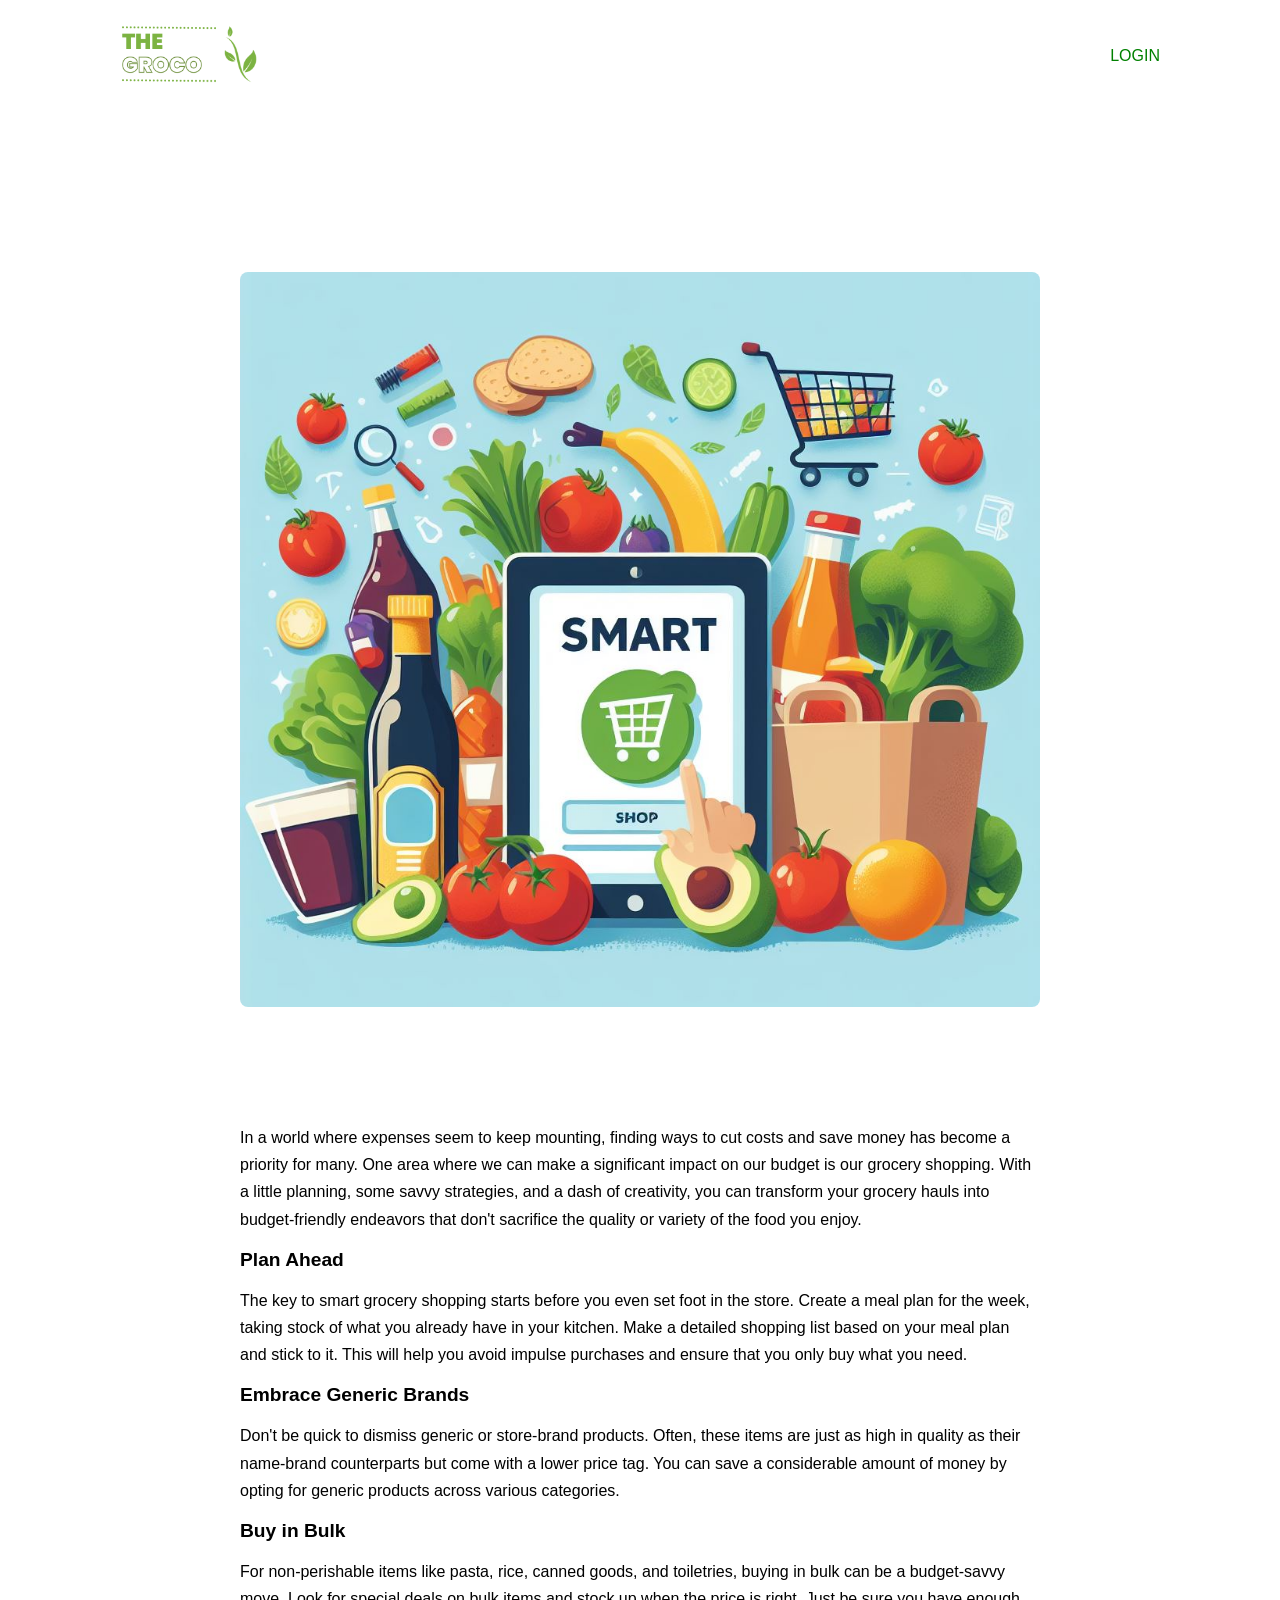
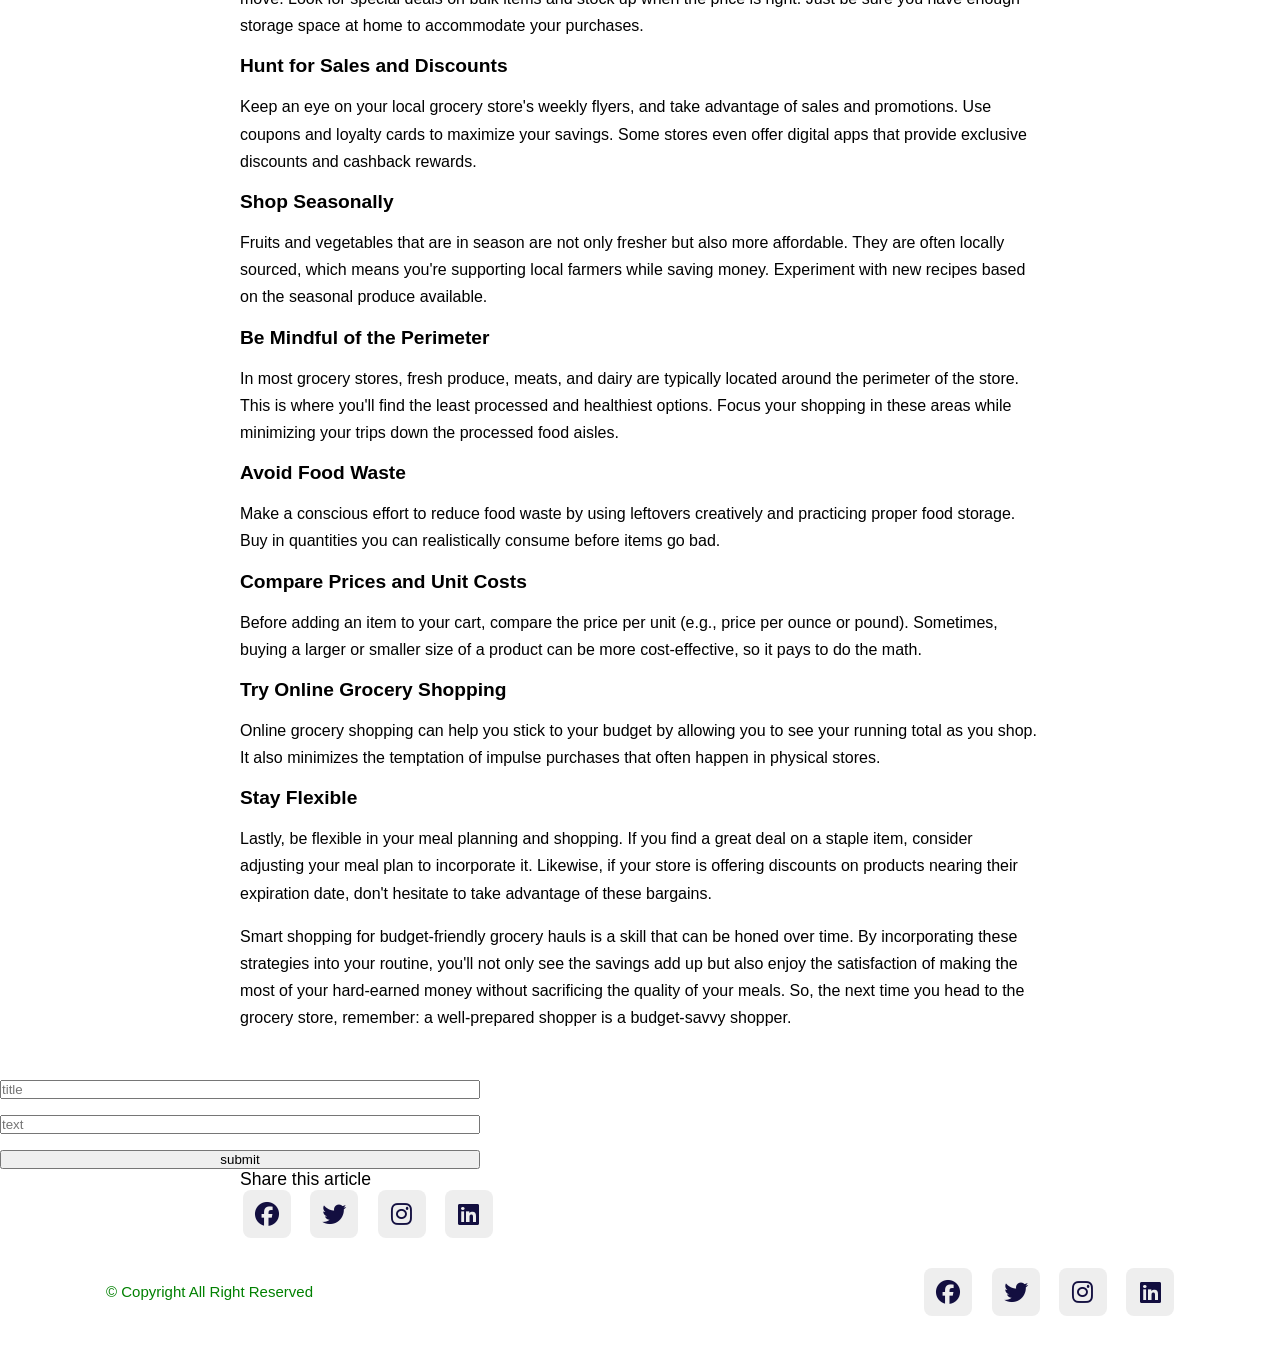
<file: post-page2.html>
<!DOCTYPE html>
<html lang="en">
<head>
    <meta charset="UTF-8">
    <meta name="viewport" content="width=device-width, initial-scale=1.0">
    <title>Post Page</title>

    <!-- ----------link css------------ -->

    <link rel="stylesheet" href="css/style.css">

    <!-- -----------link icons------------- -->

    <link rel="stylesheet" href="https://cdnjs.cloudflare.com/ajax/libs/font-awesome/6.4.2/css/all.min.css" integrity="sha512-z3gLpd7yknf1YoNbCzqRKc4qyor8gaKU1qmn+CShxbuBusANI9QpRohGBreCFkKxLhei6S9CQXFEbbKuqLg0DA==" crossorigin="anonymous" referrerpolicy="no-referrer" />

</head>
<body>
    <!-- ------hearder--------- -->
<header>
    <div class="nav container">
    <a href="blog.html" class="logo"><span class="logo-span"><img src="img/logo.png" class="logo"></span></a>
    <a href="#" class="login">Login</a>
    </div>
</header>

<!-- -------------post-content-------------- -->

<section class="post-header">
    <div class="header-content post-container">
        <!-- ----------Back to home------------ -->
        <!-- <a href="index.html" class="return">Back To Home</a> -->
        <!-- -----------Title----------- -->
        <h1 class="header-title">Smart Shopping: A Guide to Budget-Friendly Grocery Hauls</h1>
        <!-- -----------post image---------- -->
        <img src="img/post-2.jpeg" alt="" class="header-img">
    </div>
</section>

<!-- ------------post--------------- -->
<section class="post-content post-container">
    <p class="post-text">In a world where expenses seem to keep mounting, finding ways to cut costs and save money has become a priority for many. One area where we can make a significant impact on our budget is our grocery shopping. With a little planning, some savvy strategies, and a dash of creativity, you can transform your grocery hauls into budget-friendly endeavors that don't sacrifice the quality or variety of the food you enjoy.</p>
    <h2 class="sub-heading">Plan Ahead</h2>
    <p class="post-text">The key to smart grocery shopping starts before you even set foot in the store. Create a meal plan for the week, taking stock of what you already have in your kitchen. Make a detailed shopping list based on your meal plan and stick to it. This will help you avoid impulse purchases and ensure that you only buy what you need.</p>
    <h2 class="sub-heading"> Embrace Generic Brands</h2>
    <p class="post-text">Don't be quick to dismiss generic or store-brand products. Often, these items are just as high in quality as their name-brand counterparts but come with a lower price tag. You can save a considerable amount of money by opting for generic products across various categories.</p>
    <h2 class="sub-heading">Buy in Bulk</h2>
    <p class="post-text">For non-perishable items like pasta, rice, canned goods, and toiletries, buying in bulk can be a budget-savvy move. Look for special deals on bulk items and stock up when the price is right. Just be sure you have enough storage space at home to accommodate your purchases.</p>
    <h2 class="sub-heading">Hunt for Sales and Discounts</h2>
    <p class="post-text">Keep an eye on your local grocery store's weekly flyers, and take advantage of sales and promotions. Use coupons and loyalty cards to maximize your savings. Some stores even offer digital apps that provide exclusive discounts and cashback rewards.</p>
    <h2 class="sub-heading">Shop Seasonally</h2>
    <p class="post-text">Fruits and vegetables that are in season are not only fresher but also more affordable. They are often locally sourced, which means you're supporting local farmers while saving money. Experiment with new recipes based on the seasonal produce available.</p>
    <h2 class="sub-heading">Be Mindful of the Perimeter</h2>
    <p class="post-text">In most grocery stores, fresh produce, meats, and dairy are typically located around the perimeter of the store. This is where you'll find the least processed and healthiest options. Focus your shopping in these areas while minimizing your trips down the processed food aisles.</p>
    <h2 class="sub-heading"> Avoid Food Waste</h2>
    <p class="post-text">Make a conscious effort to reduce food waste by using leftovers creatively and practicing proper food storage. Buy in quantities you can realistically consume before items go bad.</p>
    <h2 class="sub-heading">Compare Prices and Unit Costs</h2>
    <p class="post-text">Before adding an item to your cart, compare the price per unit (e.g., price per ounce or pound). Sometimes, buying a larger or smaller size of a product can be more cost-effective, so it pays to do the math.</p>
    <h2 class="sub-heading">Try Online Grocery Shopping</h2>
    <p class="post-text">Online grocery shopping can help you stick to your budget by allowing you to see your running total as you shop. It also minimizes the temptation of impulse purchases that often happen in physical stores.</p>
    <h2 class="sub-heading">Stay Flexible</h2>
    <p class="post-text">Lastly, be flexible in your meal planning and shopping. If you find a great deal on a staple item, consider adjusting your meal plan to incorporate it. Likewise, if your store is offering discounts on products nearing their expiration date, don't hesitate to take advantage of these bargains.</p>
    <p class="post-text">Smart shopping for budget-friendly grocery hauls is a skill that can be honed over time. By incorporating these strategies into your routine, you'll not only see the savings add up but also enjoy the satisfaction of making the most of your hard-earned money without sacrificing the quality of your meals. So, the next time you head to the grocery store, remember: a well-prepared shopper is a budget-savvy shopper.</p>
</section>

<!-- --------------shar------------- -->
<div id="divi"></div>

<form class="form">
    <input type="title" placeholder="title">
    <input type="text" placeholder="text"/>
    <input type="submit" value="submit"/>
</form>


<div class="shar post-container">
    <span class="share-title">Share this article</span>
    <div class="social">
        <a href="#"><i class="fa-brands fa-facebook"></i></a>
        <a href="#"><i class="fa-brands fa-twitter"></i></a>
        <a href="#"><i class="fa-brands fa-instagram"></i></a>
        <a href="#"><i class="fa-brands fa-linkedin"></i></a>
    </div>
</div>
<!-- ------------footer------------ -->
<div class="footer container">
    <p style="color: green;">&#169; Copyright All Right Reserved</p>
    <div class="social">
        <a href="#"><i class="fa-brands fa-facebook"></i></a>
        <a href="#"><i class="fa-brands fa-twitter"></i></a>
        <a href="#"><i class="fa-brands fa-instagram"></i></a>
        <a href="#"><i class="fa-brands fa-linkedin"></i></a>
    </div>
</div>
<script
  src="https://code.jquery.com/jquery-3.7.1.js"
  integrity="sha256-eKhayi8LEQwp4NKxN+CfCh+3qOVUtJn3QNZ0TciWLP4="
  crossorigin="anonymous"></script>
<script src="js/main.js"></script> 
<script>
    
    const saveddata = JSON.parse(localStorage.getItem("data1")) || "";
    console.log(saveddata);

    console.log(saveddata.length)

    let myhtml = saveddata.map(comment => {
        return `
            <h2 class="sub-heading">${comment.title}</h2>
            <p class="post-text">${comment.text}</p>
        `;
    });
    console.log(myhtml)

    document.getElementById('divi').innerHTML = myhtml.join('');

    const form = document.querySelector('.form');

    let data = JSON.parse(localStorage.getItem("data1")) || [];

    form.addEventListener('submit', (e) => {
        e.preventDefault();
        const title = form.querySelector('input[type="title"]').value;
        const text = form.querySelector('input[type="text"]').value;
        const postContent = document.querySelector('.post-content');
        const newPost = document.getElementById('divi');

        data.push({title, text});
        localStorage.setItem("data1", JSON.stringify(data));
        console.log(data)
        newPost.innerHTML += `
            <h2 class="sub-heading">${title}</h2>
            <p class="post-text">${text}</p>
        `;
        postContent.appendChild(newPost);
    });

    localStorage.setItem("data1", JSON.stringify(data));
</script>


</body>
</html>
</file>
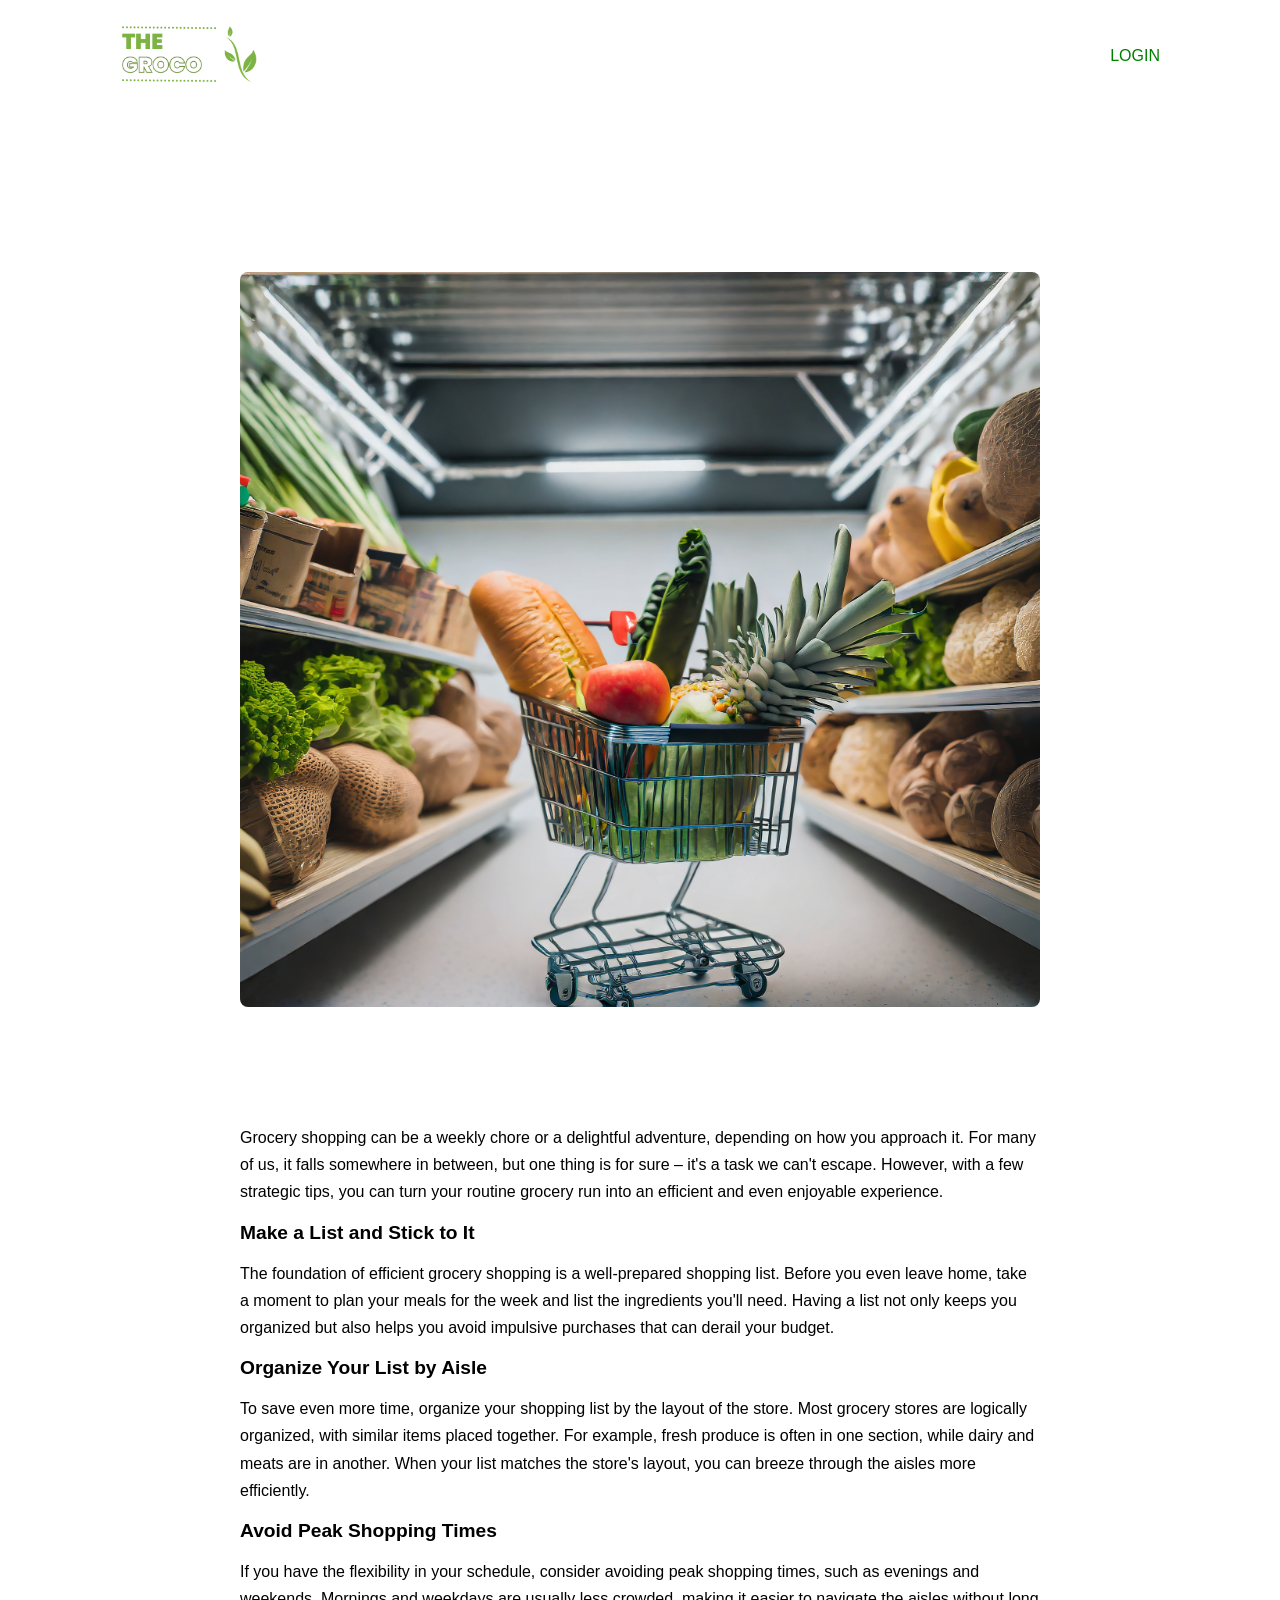
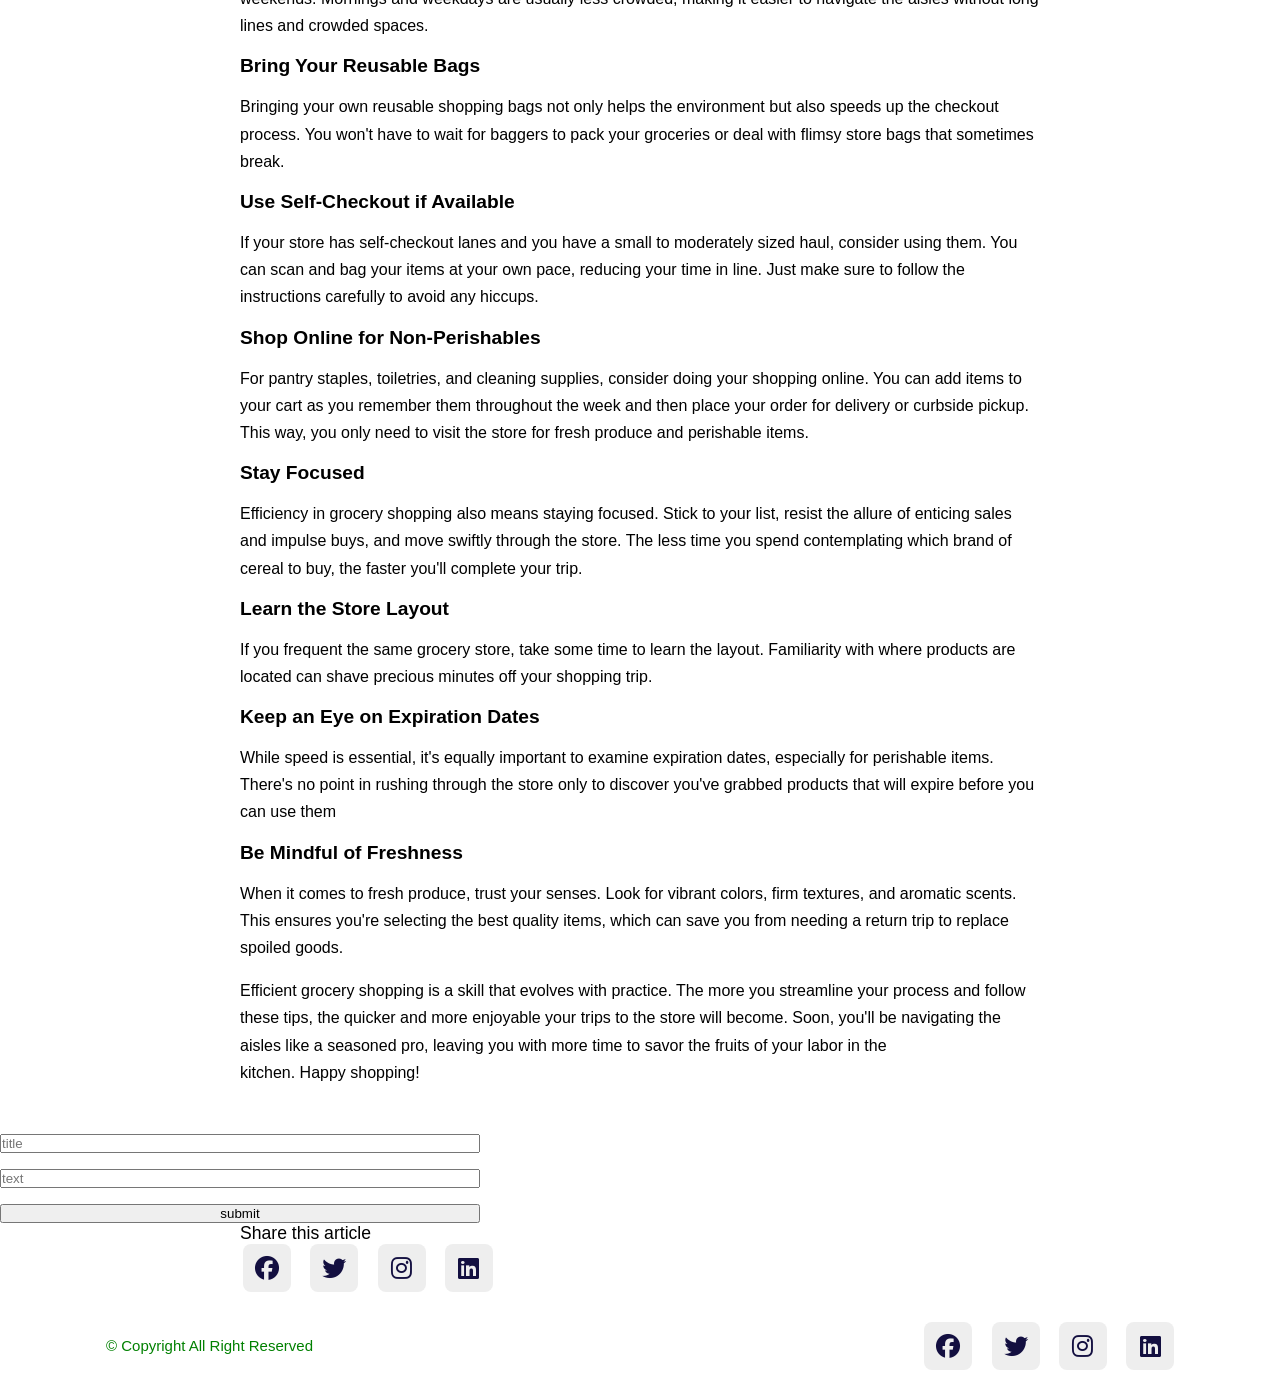
<file: post-page3.html>
<!DOCTYPE html>
<html lang="en">
<head>
    <meta charset="UTF-8">
    <meta name="viewport" content="width=device-width, initial-scale=1.0">
    <title>Post Page</title>

    <!-- ----------link css------------ -->

    <link rel="stylesheet" href="css/style.css">

    <!-- -----------link icons------------- -->

    <link rel="stylesheet" href="https://cdnjs.cloudflare.com/ajax/libs/font-awesome/6.4.2/css/all.min.css" integrity="sha512-z3gLpd7yknf1YoNbCzqRKc4qyor8gaKU1qmn+CShxbuBusANI9QpRohGBreCFkKxLhei6S9CQXFEbbKuqLg0DA==" crossorigin="anonymous" referrerpolicy="no-referrer" />

</head>
<body>
    <!-- ------hearder--------- -->
<header>
    <div class="nav container">
    <a href="blog.html" class="logo"><span class="logo-span"><img src="img/logo.png" class="logo"></span></a>
    <a href="#" class="login">Login</a>
    </div>
</header>

<!-- -------------post-content-------------- -->

<section class="post-header">
    <div class="header-content post-container">
        <!-- ----------Back to home------------ -->
        <!-- <a href="index.html" class="return">Back To Home</a> -->
        <!-- -----------Title----------- -->
        <h1 class="header-title">Navigating the Aisles: Tips for Efficient Grocery Shopping</h1>
        <!-- -----------post image---------- -->
        <img src="img/post-3.jpg" alt="" class="header-img">
    </div>
</section>

<!-- ------------post--------------- -->
<section class="post-content post-container">
    <p class="post-text">Grocery shopping can be a weekly chore or a delightful adventure, depending on how you approach it. For many of us, it falls somewhere in between, but one thing is for sure – it's a task we can't escape. However, with a few strategic tips, you can turn your routine grocery run into an efficient and even enjoyable experience.</p>
    <h2 class="sub-heading">Make a List and Stick to It</h2>
    <p class="post-text">The foundation of efficient grocery shopping is a well-prepared shopping list. Before you even leave home, take a moment to plan your meals for the week and list the ingredients you'll need. Having a list not only keeps you organized but also helps you avoid impulsive purchases that can derail your budget.</p>
    <h2 class="sub-heading">Organize Your List by Aisle</h2>
    <p class="post-text">To save even more time, organize your shopping list by the layout of the store. Most grocery stores are logically organized, with similar items placed together. For example, fresh produce is often in one section, while dairy and meats are in another. When your list matches the store's layout, you can breeze through the aisles more efficiently.</p>
    <h2 class="sub-heading">Avoid Peak Shopping Times</h2>
    <p class="post-text">If you have the flexibility in your schedule, consider avoiding peak shopping times, such as evenings and weekends. Mornings and weekdays are usually less crowded, making it easier to navigate the aisles without long lines and crowded spaces.</p>
    <h2 class="sub-heading">Bring Your Reusable Bags</h2>
    <p class="post-text">Bringing your own reusable shopping bags not only helps the environment but also speeds up the checkout process. You won't have to wait for baggers to pack your groceries or deal with flimsy store bags that sometimes break.</p>
    <h2 class="sub-heading">Use Self-Checkout if Available</h2>
    <p class="post-text">If your store has self-checkout lanes and you have a small to moderately sized haul, consider using them. You can scan and bag your items at your own pace, reducing your time in line. Just make sure to follow the instructions carefully to avoid any hiccups.</p>
    <h2 class="sub-heading">Shop Online for Non-Perishables</h2>
    <p class="post-text">For pantry staples, toiletries, and cleaning supplies, consider doing your shopping online. You can add items to your cart as you remember them throughout the week and then place your order for delivery or curbside pickup. This way, you only need to visit the store for fresh produce and perishable items.</p>
    <h2 class="sub-heading">  Stay Focused</h2>
    <p class="post-text">Efficiency in grocery shopping also means staying focused. Stick to your list, resist the allure of enticing sales and impulse buys, and move swiftly through the store. The less time you spend contemplating which brand of cereal to buy, the faster you'll complete your trip.</p>
    <h2 class="sub-heading">Learn the Store Layout</h2>
    <p class="post-text">If you frequent the same grocery store, take some time to learn the layout. Familiarity with where products are located can shave precious minutes off your shopping trip.</p>
    <h2 class="sub-heading">Keep an Eye on Expiration Dates</h2>
    <p class="post-text">While speed is essential, it's equally important to examine expiration dates, especially for perishable items. There's no point in rushing through the store only to discover you've grabbed products that will expire before you can use them</p>
    <h2 class="sub-heading">Be Mindful of Freshness</h2>
    <p class="post-text">When it comes to fresh produce, trust your senses. Look for vibrant colors, firm textures, and aromatic scents. This ensures you're selecting the best quality items, which can save you from needing a return trip to replace spoiled goods.</p>
    <p class="post-text">Efficient grocery shopping is a skill that evolves with practice. The more you streamline your process and follow these tips, the quicker and more enjoyable your trips to the store will become. Soon, you'll be navigating the aisles like a seasoned pro, leaving you with more time to savor the fruits of your labor in the kitchen. Happy shopping!</p>
</section>
<div id="divi"></div>

<form class="form">
    <input type="title" placeholder="title">
    <input type="text" placeholder="text"/>
    <input type="submit" value="submit"/>
</form>

<!-- --------------shar------------- -->

<div class="shar post-container">
    <span class="share-title">Share this article</span>
    <div class="social">
        <a href="#"><i class="fa-brands fa-facebook"></i></a>
        <a href="#"><i class="fa-brands fa-twitter"></i></a>
        <a href="#"><i class="fa-brands fa-instagram"></i></a>
        <a href="#"><i class="fa-brands fa-linkedin"></i></a>
    </div>
</div>
<!-- ------------footer------------ -->
<div class="footer container">
    <p style="color: green;">&#169; Copyright All Right Reserved</p>
    <div class="social">
        <a href="#"><i class="fa-brands fa-facebook"></i></a>
        <a href="#"><i class="fa-brands fa-twitter"></i></a>
        <a href="#"><i class="fa-brands fa-instagram"></i></a>
        <a href="#"><i class="fa-brands fa-linkedin"></i></a>
    </div>
</div>
<script
  src="https://code.jquery.com/jquery-3.7.1.js"
  integrity="sha256-eKhayi8LEQwp4NKxN+CfCh+3qOVUtJn3QNZ0TciWLP4="
  crossorigin="anonymous"></script>
<script src="js/main.js"></script>  
<script>
    
    const saveddata = JSON.parse(localStorage.getItem("data2")) || "";
    console.log(saveddata);

    console.log(saveddata.length)

    let myhtml = saveddata.map(comment => {
        return `
            <h2 class="sub-heading">${comment.title}</h2>
            <p class="post-text">${comment.text}</p>
        `;
    });
    console.log(myhtml)

    document.getElementById('divi').innerHTML = myhtml.join('');

    const form = document.querySelector('.form');

    let data = JSON.parse(localStorage.getItem("data2")) || [];

    form.addEventListener('submit', (e) => {
        e.preventDefault();
        const title = form.querySelector('input[type="title"]').value;
        const text = form.querySelector('input[type="text"]').value;
        const postContent = document.querySelector('.post-content');
        const newPost = document.getElementById('divi');

        data.push({title, text});
        localStorage.setItem("data2", JSON.stringify(data));
        console.log(data)
        newPost.innerHTML += `
            <h2 class="sub-heading">${title}</h2>
            <p class="post-text">${text}</p>
        `;
        postContent.appendChild(newPost);
    });

    localStorage.setItem("data2", JSON.stringify(data));
</script>

</body>
</html>
</file>
<file: css/style.css>
@import url('https://fonts.googleapis.com/css2?family=Poppins:ital,wght@0,400;0,500;0,700;1,600&display=swap');

*
{
    font-family: Tahoma, Geneva, Verdana, sans-serif;
    margin: 0;
    padding: 0;
    scroll-behavior: smooth;
    scroll-padding-top: 2rem;
    box-sizing: border-box;
}

:root
{
    --container-color : #1a1e21;
    --text-color : #172317;
    --bg-color : #fff;
}

::selection
{
    color: var(--bg-color);
    /* color: green; */
    background: var(--second-color);
}

a
{
    text-decoration: none;
}

li
{
    list-style: none;
}

h3 {
    font-size: 1.3rem;
}

img
{
    width: 100%;
}

section
{
    padding: 3rem 0 2rem;
}

header
{
    position: fixed;
    top: 0;
    left: 0;
    width: 100%;
    z-index: 200;
}

.fa-star
{
    color: rgb(233, 176, 71);
}

header.shadow
{
    background: var(--bg-color);
    /* color: green; */
    box-shadow: 0 1px 4px hsl(0 4% 14%/10%);
    transition: 0.4s;
}

header.shadow.logo
{
    color: var(--text-color);
}

.container
{
    max-width: 1068px;
    margin: auto;
    width: 100%;
}

body {
    background-color: white;
}

.nav
{
    display: flex;
    align-items: center;
    justify-content: space-between;
    padding: 18px 0;
}

/* .logo
{
    font-size: 1.5rem;
    font-weight: 600;
    color: pink;
}

.logo img
{
    position: relative;
    top: 11px;
    height: 5vh;
    width: 5vh;
    
}

.logo .logo-span
{
    color: pink; 
    font-size: 2rem;
} */

.login
{
    padding: 8px 14px;
    text-transform: uppercase;
    font-weight: 500;
    border-radius: 4px;
    background: var(--second-color);
    color: var(--bg-color);
}

.login:hover
{
    background: green;
    color: white;
    transition: .3s;
}

.login
{
    background: white;
    color: green;
    /* color: pink; */
    transition: .3s;
}

.home
{
    width: 100%;
    min-height: 440px;
    display: grid;
    justify-content: center;
    align-items: center;
}

.home-text
{
    color: var(--bg-color);
    text-align: center;
}

.home-title
{
    font-size: 7rem;
}

.home-subtitle
{
    font-size: 1.2rem;
    font-weight: 400;
}

.post-filter
{
    display: flex;
    justify-content: center;
    align-items: center;
    column-gap: 1.5rem;
    margin-top: 2rem;
}

.filter-items
{
    font-size: 0.9rem;
    font-weight: 500;
    cursor: pointer;
}

.active-filter
{
    background: green;
    color: var(--bg-color);
    padding: 4px 10px;
    border-radius: 4px;
}

.post
{
    display: grid;
    grid-template-columns: repeat(auto-fit,minmax(280px,auto));
    justify-content: center;
    gap: 1.5rem;
}

.post-box
{
    background: rgba(220,220,220,0.4);
    padding: 10px;
    border-radius: 0.15rem;
    transition: all 0.25s ;
}
.post-box:hover
{
    box-shadow: 16px 16px 8px rgba(0,0,0,0.7);
}

.form {
    display: flex;
    flex-direction: column;
    max-width: 30rem;
    gap: 1rem;
}



.divi {
    display: flex; flex-wrap: wrap;
    gap: 1rem;
    margin: 1rem 2rem;
}


.comment {
    background-color: rgba(100,100,100,0.2);
    width: 10rem;
    padding: 1rem;
    border-radius: 0.15rem;
}

.comtitle {
    font-size: 1.5rem;
    font-weight: 500;
    text-align: left;
}

.comment-container {
    display: flex;
    flex-direction: column;
    align-items: center;
    justify-content: center;
}

.post-img
{
    width: 100%;
    height: 200px;
    object-fit: cover;
    object-position: center;
    border-radius: 0.15rem;
}

.category
{
    font-size: 0.9rem;
    font-weight: 500;
    text-transform: uppercase;
    color: var(--second-color);
}

.post-title
{
    font-size: 1.3rem;
    font-weight: 600;
    color: rgba(0,0,0,0.9);
    display: -webkit-box;
    -webkit-line-clamp: 2;
    -webkit-box-orient: vertical;
    overflow: hidden;
}

.form .title {
    padding: 0.5rem 1rem;
    margin: 1rem;
}

.post-title
{
    display: flex;
    font-size: 0.875rem;
    text-transform: uppercase;
    font-weight: 400;
    margin-top: 4px;
    transition: all 0.5s;
}

.post-title:hover
{
    color: green;
}

.post-decription
{
    font-size: 0.9rem;
    line-height: 1rem;
    margin: 5px 0 10px;
    display: -webkit-box;
    -webkit-line-clamp: 3;
    -webkit-box-orient: vertical;
    overflow: hidden;
    text-transform:capitalize;
}

.profile
{
    display: flex;
    align-items: center;
    gap: 10px;
}

.profile-img
{
    width: 50px;
    height: 50px;
    border-radius: 50%;
    object-fit: cover;
    object-position: center;
    border: 2px solid var(--second-color);
}

.profile-name
{
    font-size: 0.82rem;
    font-weight: 500;
}

.footer
{
    display: flex;
    justify-content: space-between;
    align-items: center;
    padding: 30px 0;
}

.social
{
    display: flex;
    align-items: center;
    column-gap: 1rem;
}

.footer p
{
    font-size: 0.938rem;
}

.social .fa-brands
{
    line-height: 3rem;
    margin-left: 0.2rem;
    height: 3rem;
    width: 3rem;
    color: #130f40;
    background: #eee;
    text-align: center;
    border-radius: 0.5rem;
    font-size: 1.5rem;
    transition: 0.5s ease-in;
}
.social .fa-brands:hover
{
    background: green;
    color: #fff;
    
}

.post-header
{
    width: 100%;
    height: 500px;
    background: url(https://muffingroup.com/blog/wp-content/uploads/2021/03/gr.jpg) no-repeat;
    /* background-position: contain; */
}

.post-container
{
   max-width: 800px; 
   margin: auto;
   width: 100%;
}

.home-content
{
    display: flex;
    flex-direction: column;
    align-items: center;
    margin-top: 4rem !important;
}

.back-home
{
    color: var(--second-color);
    font-size: 0.9rem;
}

.return
{
    color: var(--second-color);
    font-size: 0.9rem;
}

.header-title
{
    width: 90%;
    font-size: 2.6rem;
    color: white;
    text-align: center;
    margin: 4rem auto;
    font-family: Verdana, Geneva, Tahoma, sans-serif;
}

.header-img
{
    width: 100%;
    height: 735px;
    object-fit: cover;
    object-position: center;
    border-radius: 0.5rem;
}

.post-content
{
    margin-top: 35rem !important;
}

.sub-heading
{
    font-size: 1.2rem;
}

.post-date {
    color:rgba(0,0,0,0.7);
}

.post-text
{
    font-size: 1rem;
    line-height: 1.7rem;
    margin: 1rem 0;
}

.share
{
    display: flex;
    flex-direction: column;
    align-items: center;
    row-gap: 1rem;
}

.share-title
{
    font-size: 1.1rem;
}

/* responsive */

@media(max-width:1060px)
{
    .container
    {
        margin: 0 auto;
        width: 95%;
    }
    .home
    {
        width: 100%;
    }
}

@media(max-width:800px)
{
    .nav
    {
        padding: 14px 0;
    }
    .post-container
    {
        margin: 0 auto;
        width: 95%;
    }
}

@media (max-width: 768px)
{
    .nav
    {
        padding: 10px 0;
    }
    section
    {
        padding: 2rem 0;
    }
    .header-content
    {
        margin-top: 3rem imo !important;
    }
    .home
    {
        min-height: 380px;
    }
    .home-title
    {
        font-size: large;
    }
    .header-title
    {
        font-size: 2rem;
    }
    .header-img
    {
        height: 370px;
    }
    .post-header
    {
        height: 435px;
    }
    .post-content
    {
        margin-top: 9rem !important;
    }
}

@media(max-width:570px)
{
    .post-header
    {
        height: 390px;
    }
    .header-title
    {
        width: 100%;
    }
    .header-img
    {
        height: 340px;
    }
    .footer
    {
        flex-direction: column;
        row-gap: 1rem;
        padding: 20px 0;
        text-align: center;
    }
}

@media(max-width:396px)
{
    .home-title
    {
        font-size: 2rem;
    }
    .home-subtitle
    {
        font-size: 0.9rem;
    }
    .home
    {
        min-height: 300px;
    }
    .post-box
    {
        padding: 10px;
    }
    .header-title
    {
        font-size: 1.4rem;
    }
    .header-img
    {
        height: 240px;
    }
    .post-header
    {
        height: 335px;
    }
    .post-content
    {
        margin-top: 5rem !important;
    }
    .post-text
    {
        font-size: 0.875rem;
        line-height: 1.5rem;
        margin: 10px 0;
    }
}

.logo {
    width: 10rem;
    border-radius: 0.5rem;
}
</file>
